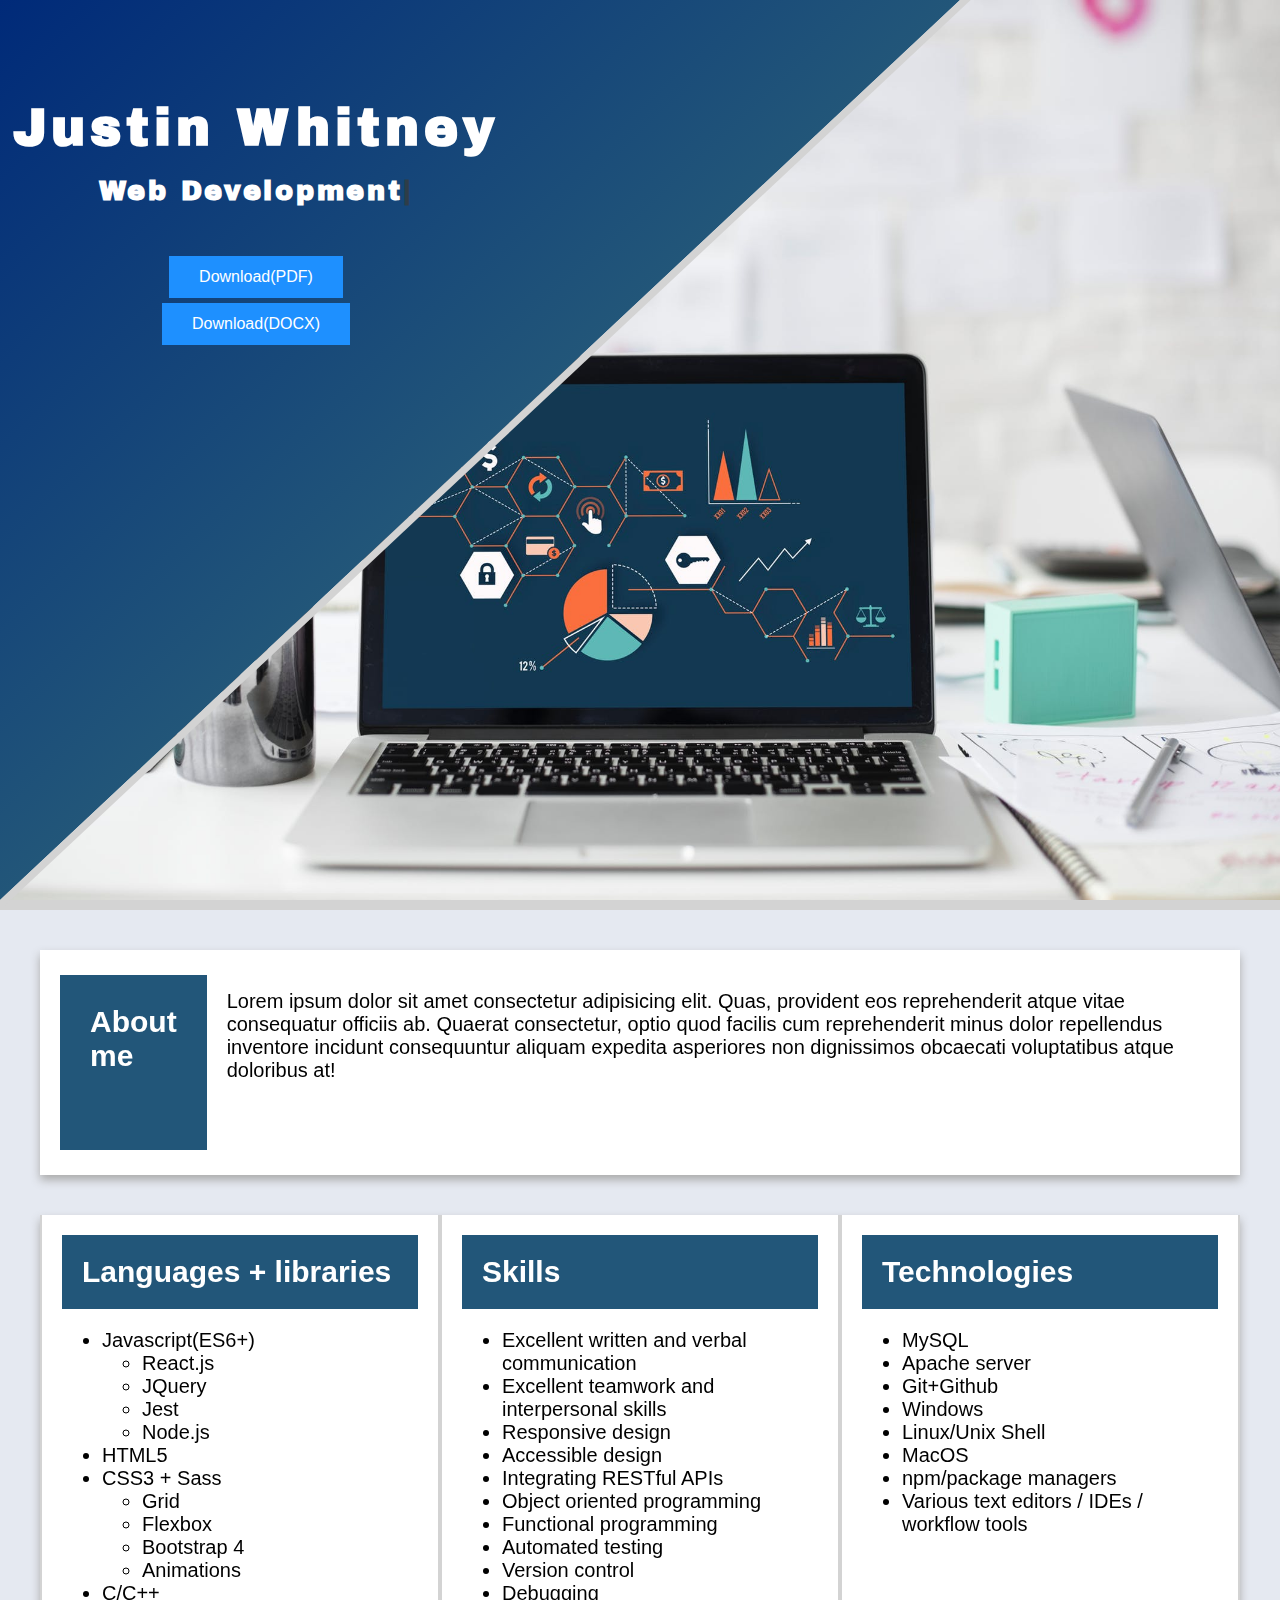
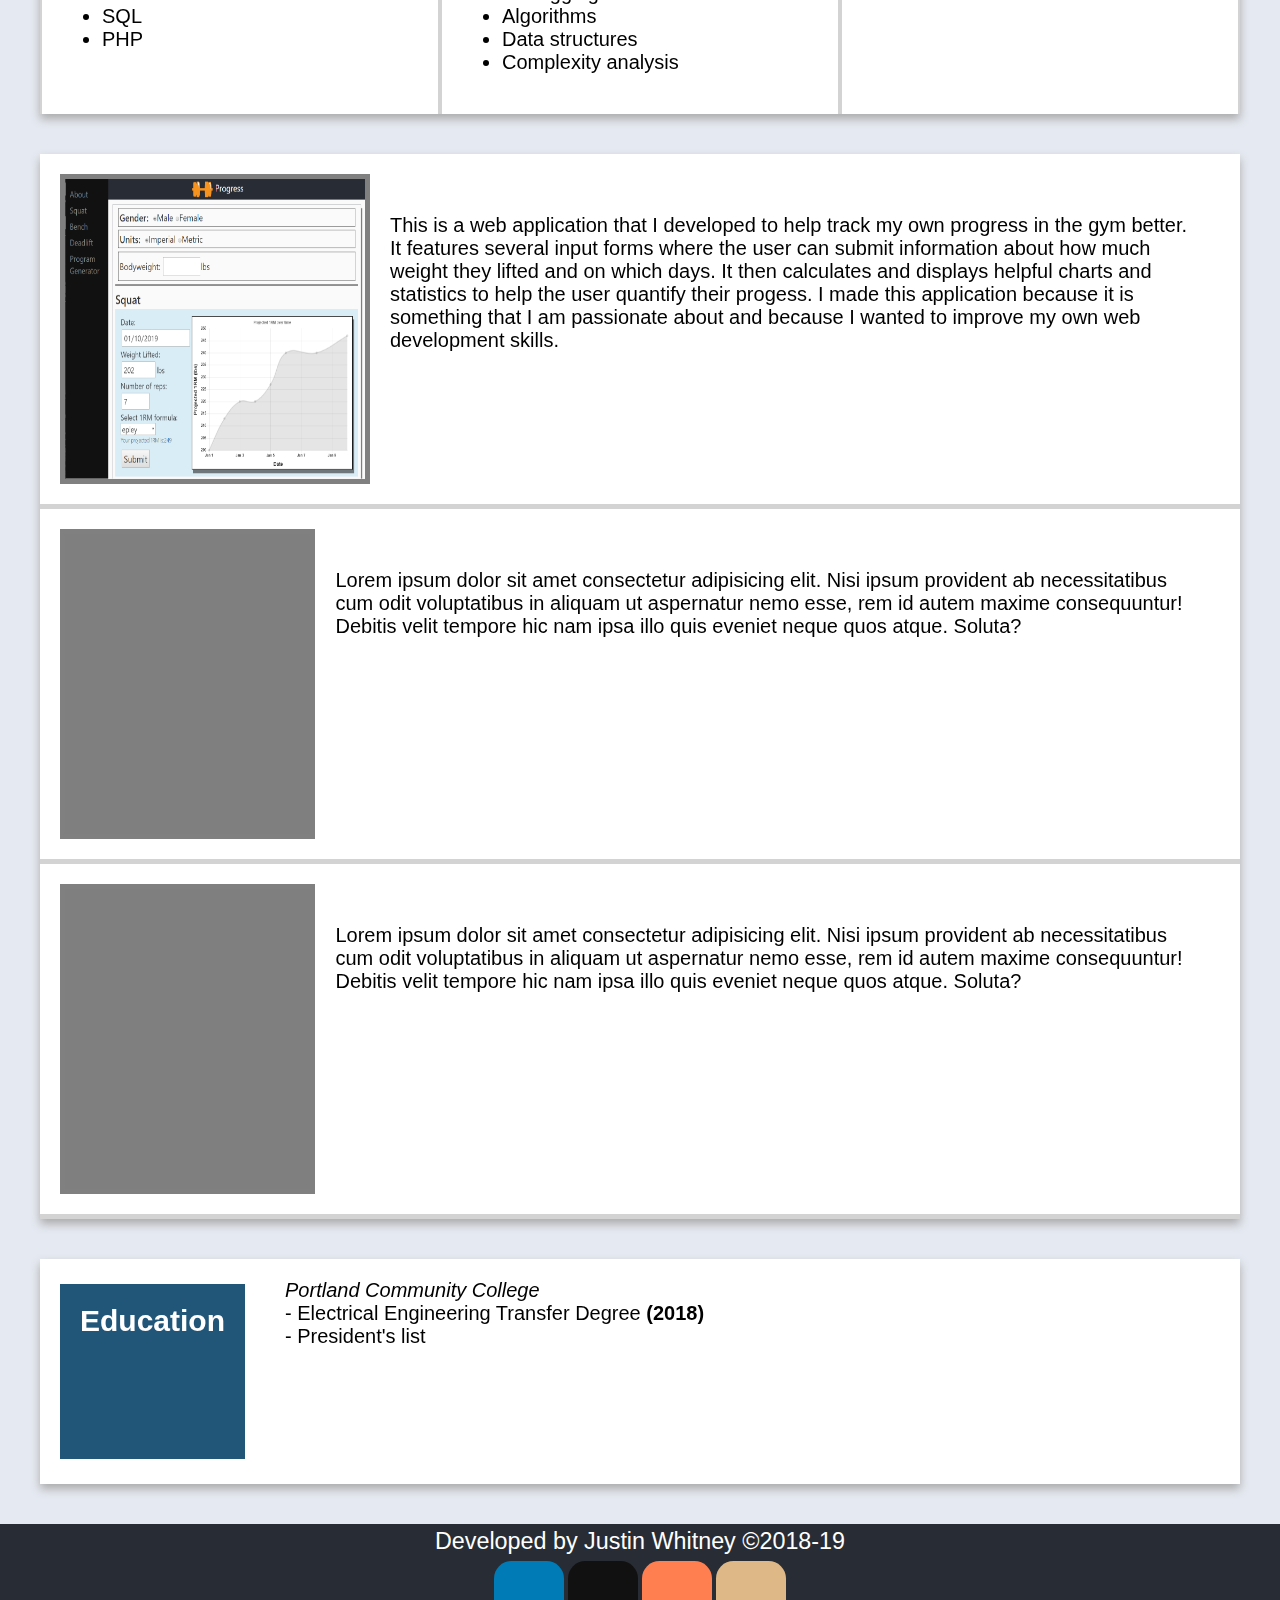
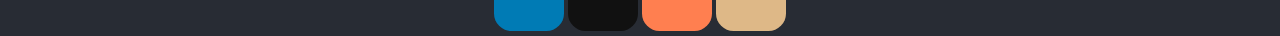
<file: WebResumeRedesign/index.html>
<!DOCTYPE html>
<html lang="en">

<head>
    <meta charset="UTF-8">
    <meta name="viewport" content="width=device-width, initial-scale=1.0, minimum-scale=1.0, maximum-scale=2.5">
    <link rel="icon" href="images/favicon.ico" type="image/x-icon">
    <title>Justin Whitney | R&egrave;sum&egrave; </title>
    <link rel="stylesheet" href="css/style.css">
    <link rel="stylesheet" href="https://use.fontawesome.com/releases/v5.6.3/css/all.css" integrity="sha384-UHRtZLI+pbxtHCWp1t77Bi1L4ZtiqrqD80Kn4Z8NTSRyMA2Fd33n5dQ8lWUE00s/"
        crossorigin="anonymous">
</head>

<body>

    <header>
        <div id="title">
            <div class="angled" id="title-bg"></div>
            <h1>Justin Whitney</h1>
            <h2>Web Development<span class="blinking-cursor">|</span></h2>
            <div id="download-container">
                <a href="./files/JustinWhitneyResume.pdf" class="btn" download="JustinWhitneyResume"><i class="fa fa-download"></i>Download(PDF)</a>
                <a href="./files/JustinWhitneyResume.docx" class="btn" download="JustinWhitneyResume"><i class="fa fa-download"></i>Download(DOCX)</a>
            </div>
        </div>
    </header>


    <div id="main">
        <div id="about">
            <h2>About me</h2>
            <p>Lorem ipsum dolor sit amet consectetur adipisicing elit. Quas, provident eos reprehenderit atque vitae
                consequatur officiis ab. Quaerat consectetur, optio quod facilis cum reprehenderit minus dolor
                repellendus inventore incidunt consequuntur aliquam expedita asperiores non dignissimos obcaecati
                voluptatibus atque doloribus at!</p>
        </div>

        <div id="qualifications">
            <div id="languages">
                <h2>Languages + libraries</h2>
                <ul>
                    <li>Javascript(ES6+)
                        <ul>
                            <li>React.js</li>
                            <li>JQuery</li>
                            <li>Jest</li>
                            <li>Node.js</li>
                        </ul>
                    </li>
                    <li>HTML5</li>
                    <li>CSS3 + Sass
                        <ul>
                            <li>Grid</li>
                            <li>Flexbox</li>
                            <li>Bootstrap 4</li>
                            <li>Animations</li>
                        </ul>
                    </li>
                    <li>C/C++</li>
                    <li>SQL</li>
                    <li>PHP</li>
                </ul>
            </div>

            <div id="skills">
                <h2>Skills</h2>
                <ul>
                    <li>Excellent written and verbal communication</li>
                    <li>Excellent teamwork and interpersonal skills</li>
                    <li>Responsive design</li>
                    <li>Accessible design</li>
                    <li>Integrating RESTful APIs</li>
                    <li>Object oriented programming</li>
                    <li>Functional programming</li>
                    <li>Automated testing</li>
                    <li>Version control</li>
                    <li>Debugging</li>
                    <li>Algorithms</li>
                    <li>Data structures</li>
                    <li>Complexity analysis</li>
                </ul>

            </div>

            <div id="technologies">
                <h2>Technologies</h2>
                <ul>
                    <li>MySQL</li>
                    <li>Apache server</li>
                    <li>Git+Github</li>
                    <li>Windows</li>
                    <li>Linux/Unix Shell</li>
                    <li>MacOS</li>
                    <li>npm/package managers</li>
                    <li>Various text editors / IDEs / workflow tools</li>
                </ul>
            </div>

        </div>

        <div id="portfolio">
            <div class="portfolio-item">
                <img src="./images/progessExample.png" alt="Image thumbnail of my web app Progress">
                <p>This is a web application that I developed to help track my own
                    progress in the gym better. It features several input forms where
                    the user can submit information about how much weight they lifted
                    and on which days. It then calculates and displays helpful charts
                    and statistics to help the user quantify their progess. I made this application
                    because it is something that I am passionate about
                    and because I wanted to improve my own web development skills.
                </p>
                <div class="icon-container">
                    <i class="fab fa-react"></i>
                    <i class="fab fa-js-square"></i>
                    <i class="fab fa-html5"></i>
                    <i class="fab fa-css3-alt"></i>
                </div>
            </div>

            <div class="portfolio-item">
                <img src="./images/placeholder.png" alt="Placeholder">
                <p>Lorem ipsum dolor sit amet consectetur adipisicing elit. Nisi ipsum provident ab necessitatibus cum
                    odit voluptatibus in aliquam ut aspernatur nemo esse, rem id autem maxime consequuntur! Debitis
                    velit tempore hic nam ipsa illo quis eveniet neque quos atque. Soluta?</p>
            </div>

            <div class="portfolio-item">
                <img src="./images/placeholder.png" alt="Placeholder">
                <p>Lorem ipsum dolor sit amet consectetur adipisicing elit. Nisi ipsum provident ab necessitatibus cum
                    odit voluptatibus in aliquam ut aspernatur nemo esse, rem id autem maxime consequuntur! Debitis
                    velit tempore hic nam ipsa illo quis eveniet neque quos atque. Soluta?</p>
            </div>
        </div>

        <div id="education">
            <h2>Education</h2>
            <ul><i>Portland Community College</i>
                <li>- Electrical Engineering Transfer Degree <b>(2018)</b></li>
                <li>- President's list</li>
            </ul>
        </div>

        <div id="contact">


        </div>
    </div> <!-- END MAIN CONTENT -->

    <footer>
        <small>Developed by Justin Whitney &copy;2018-19</small><br />
        <div class="footer-icon-container">
            <a title="Check me out on LinkedIn!" href="https://www.linkedin.com/in/justin-whitney-7b7796172/" target="_blank"
                class="fab fa-linkedin"></a>
            <a title="Check me out on Github!" href="https://github.com/JMWhitney/" target="_blank" class="fab fa-github"></a>
            <a title="Send me an email!" href="mailto:jmwhitney96@gmail.com/" target="_blank" class="far fa-envelope"></a>
            <a title="See what I have to offer on my website!" href="#" target="_blank" class="far fa-address-card"></a>
        </div>
    </footer>
    <script src="./js/header.js"></script>
</body>

</html>
</file>
<file: WebResumeRedesign/css/style.css>
@import url('https://fonts.googleapis.com/css?family=Archivo+Black');

html{
    box-sizing: border-box;
    font-family: 'Helvetica Neue', Arial, Helvetica, sans-serif;
    font-size: 20px;
    margin: 0;
    overflow-x: hidden;
} 
body {
    margin: 0;
    background-color: rgba(0, 42, 121, 0.1);
}
/* HEADER */

header h1 {
  /* font-size: calc(42px + 10 * ((100vw - 320px) / 680)); */
  font-size: 4vw;
  font-family: 'Archivo Black', sans-serif;
  letter-spacing: .1em;
  color: white;
  position: relative;
  margin: 0;
  margin-bottom: 20px;
  padding: 0;
}

header h2 {
  font-size: calc(16px + 8 * ((100vw - 320px) / 680));
  /* font-size: 3vw; */
  font-family: 'Archivo Black', sans-serif;
  letter-spacing: .1em;
  color: white;
  position: relative;
  margin: 0;
  margin-bottom: 50px;
  padding: 0;
}

#title {
  margin: 10px;
  margin-left: 0;
  margin-right: 60vw;
  margin-top: 100px;
}

#title-bg {
  position: absolute;
  top: 0;
  bottom: 0;
  right: 0;
  left: 0;
  width: 100%;
  height: 100%;
  transform: skewY(-40deg);
  transform-origin: top left;
  background-image: linear-gradient(rgba(0, 42, 121, 1.0), rgb(34, 86, 121));
  border-bottom: 10px solid lightgrey;
}

@media only screen and (max-height: 600px), (max-width: 800px) {
  #title {
    display: flex;
    flex-direction: column;
    justify-self: center;
    background-image: linear-gradient(rgba(0, 42, 121, 1.0), rgb(34, 86, 121));
    margin: auto;
    margin-top: 0;
    margin-bottom: 0;
    width: 100%;

  }

  #title-bg {
    display: none;
  }
}

header{
    display: flex;
    flex-direction: column;

    margin: 0;
    width: 100vw;
    min-height: 100vh;
    text-align: center;
    align-content: center;

    color: rgb(0, 0, 0);
    background-image: url("../images/home_background.jpeg");
    background-size: cover;
    background-position: center;
    background-repeat: no-repeat;
    /* background-attachment: fixed; */
    /* border-bottom: 8px solid rgba(255, 102, 0, 0.75) */
    border-bottom: 10px solid lightgrey;
    
}

#download-container {
  display: flex;
  flex-direction: column;
}

/* Style buttons */
.btn {
  background-color: DodgerBlue;
  border: none;
  color: white;
  padding: 12px 30px;
  cursor: pointer;
  font-size: 16px;
  position: relative;
  text-decoration: none;
  white-space: nowrap;
  margin: auto;
  margin-bottom: 5px;
  width: 100px + 5vw;
}

/* Darker background on mouse-over */
.btn:hover {
  background-color: RoyalBlue;
}

/* BLINKING CURSOR */
.blinking-cursor {
    margin: 0;
    font-weight: inherit;
    font-size: inherit;
    color: #2E3D48;
    -webkit-animation: 1s blink step-end infinite;
    -moz-animation: 1s blink step-end infinite;
    -ms-animation: 1s blink step-end infinite;
    -o-animation: 1s blink step-end infinite;
    animation: 1s blink step-end infinite;
  }
  
  @keyframes blink {
    from, to {
      color: transparent;
      text-shadow: 0px 0px #FFFFFF00;
    }
    50% {
      color: white;
      text-shadow: 2px 2px #333333FF;
    }
  }
  
  @-moz-keyframes blink {
    from, to {
      color: transparent;
      text-shadow: 0px 0px #FFFFFF00;
    }
    50% {
      color: white;
      text-shadow: 2px 2px #333333FF;
    }
  }
  
  @-webkit-keyframes blink {
    from, to {
      color: transparent;
      text-shadow: 0px 0px #FFFFFF00;
    }
    50% {
      color: white;
      text-shadow: 2px 2px #333333FF;
    }
  }
  
  @-ms-keyframes blink {
    from, to {
      color: transparent;
      text-shadow: 0px 0px #FFFFFF00;
    }
    50% {
      color: white;
      text-shadow: 2px 2px #333333FF;
    }
  }
  
  @-o-keyframes blink {
    from, to {
      color: transparent;
      text-shadow: 2px 2px #FFFFFF00;
    }
    50% {
      color: white;
      text-shadow: 2px 2px #333333FF;
    }
  }

/* END BLINKING CURSOR */


/* END HEADER */

/* MAIN CONTENT */
#main {
  display: flex;
  flex-direction: column;
  margin: auto;
  max-width: 1200px;
  min-height: 100vh;
  padding: 20px;
  filter: drop-shadow(0px 5px 5px #AAA);
}

@media only screen and (max-width: 700px) {
  #main {
    padding-left: 0;
    padding-right: 0;
  }
}

/* ABOUT ME */
#about {
  display: flex;
  flex-direction: row;
  min-height: 25vh;
  background-color: white;
  margin-top: 20px;
  margin-bottom: 20px;
}

#about h2 {
  padding: 30px;
  background-color: rgb(34, 86, 121);
  color: white;
  margin-left: 20px;
}

#about p {
  padding: 20px;
}

@media only screen and (max-width: 900px) {
  #about {
    display: block;
    margin-left: 0;
    margin-right: 0;
  }

  #about h2 {
    border-right: 0;
    margin-left: 0;
  }
}
/* END ABOUT ME */

/* SKILLS */
#qualifications {
  display: flex;
  flex-direction: row;
  min-height: 25vh;
  background-color: white;
  margin-top: 20px;
  margin-bottom: 20px;
}

#qualifications div {
  width: 100%;
  padding: 20px;
  border-left: 2px solid lightgrey;
  border-right: 2px solid lightgrey;
}

#qualifications h2 {
  background-color: rgb(34, 86, 121);
  color: white;
  margin: 0;
  padding: 20px;
}

@media only screen and (max-width: 900px) {
  #qualifications {
    display: block;
    margin-left: 0;
    margin-right: 0;
  }

  #qualifications div {
    padding: 0;
    padding-bottom: 20px;
    border: 0;
  }

  #qualifications h2 {
    border-right: 0;
    border-bottom: 2px solid lightgrey;
    margin-left: 0;
  }
}

/* END SKILLS */

/* PORTFOLIO */
#portfolio {
  display: flex;
  flex-direction: column;
  min-height: 25vh;
  background-color: white;
  margin-top: 20px;
  margin-bottom: 20px;
}

.portfolio-item {
  display: flex;
  flex-direction: row;
  max-width: 100%;
  padding: 20px;
  border-bottom: 5px solid lightgrey;
}

.portfolio-item:hover {
  background-color: rgba(0, 42, 121, 0.1);
}

.portfolio-item img {
  max-width: 300px;
  height: 300px;
  border: 5px solid grey;
  flex: 1;
}

.portfolio-item p {
  padding: 20px;
  flex: 4;
}

@media only screen and (max-width: 900px) {
  #portfolio {
    margin-left: 0;
    margin-right: 0;
  }

  .icon-container {
    flex-direction: row;
  }

  .portfolio-item {
    flex-direction: column;
    align-content: center;
  }

  .portfolio-item img {
    margin: auto;
  } 
}

/* END PORTFOLIO */

/* SIDEBAR ICONS */
.icon-container {
  font-size: 32px;
  display: flex;
  flex-direction: column;
}

.fa-react {
  color: lightblue;
  background-color: black;
}

.fa-js-square {
  color: yellow;
  background-color: black;
  text-align: center;
}

.fa-html5 {
  color: orange;
  background-color: black;
  text-align: center;
}

.fa-css3-alt {
  color: lightblue;
  background-color: black;
  text-align: center;
}
/* END SIDEBAR ICONS */

/* EDUCATION */
#education {
  display: flex;
  flex-direction: row;
  min-height: 25vh;
  background-color: white;
  margin-top: 20px;
  margin-bottom: 20px;
}

#education h2 {
  padding: 20px;
  background-color: rgb(34, 86, 121);
  color: white;
  margin-left: 20px;
}

#education p {
  padding: 20px;
}

#education ul {
  list-style-type: none;
}

@media only screen and (max-width: 900px) {
  #education {
    display: block;
    margin-left: 0;
    margin-right: 0;
  }

  #education h2 {
    border-right: 0;
    margin-left: 0;
  }
}
/* END EDUCATION */

/* CONTACT */
/* END CONTACT */

/* END MAIN CONTENT */

/* FOOTER */
footer {
  background-color: #282c34;
  min-height: 50px;
  min-width: 100vw;
  margin: auto;
  width: 50%;
  text-align: center;
  font-size: calc(10px + 2vmin);
  color: white;
}

/* FOOTER ICONS */
.footer-icon-container {
  display: flex;
  justify-content: center;
}
a[class^="fa"] {
  padding: 10px;
  height: 50px;
  width: 50px;
  text-align: center;
  text-decoration: none;
  margin: 5px 2px;
  border-radius: 25%;
  font-size: 25px;
}

a[class^="fa"]:hover {
    opacity: 0.7;
}

a[class^="fa"]::before {
  font-size: 40px;
}

.fa-linkedin {
  background-color: #007bb5;
  color: white;
}

.fa-github {
  background-color: #111;
  color: white; 
}

.fa-envelope {
  background-color: coral;
  color: white;
}

.fa-address-card {
  background-color: burlywood;
  color: #111;
}
/* END ICONS */
/* END FOOTER */
</file>
